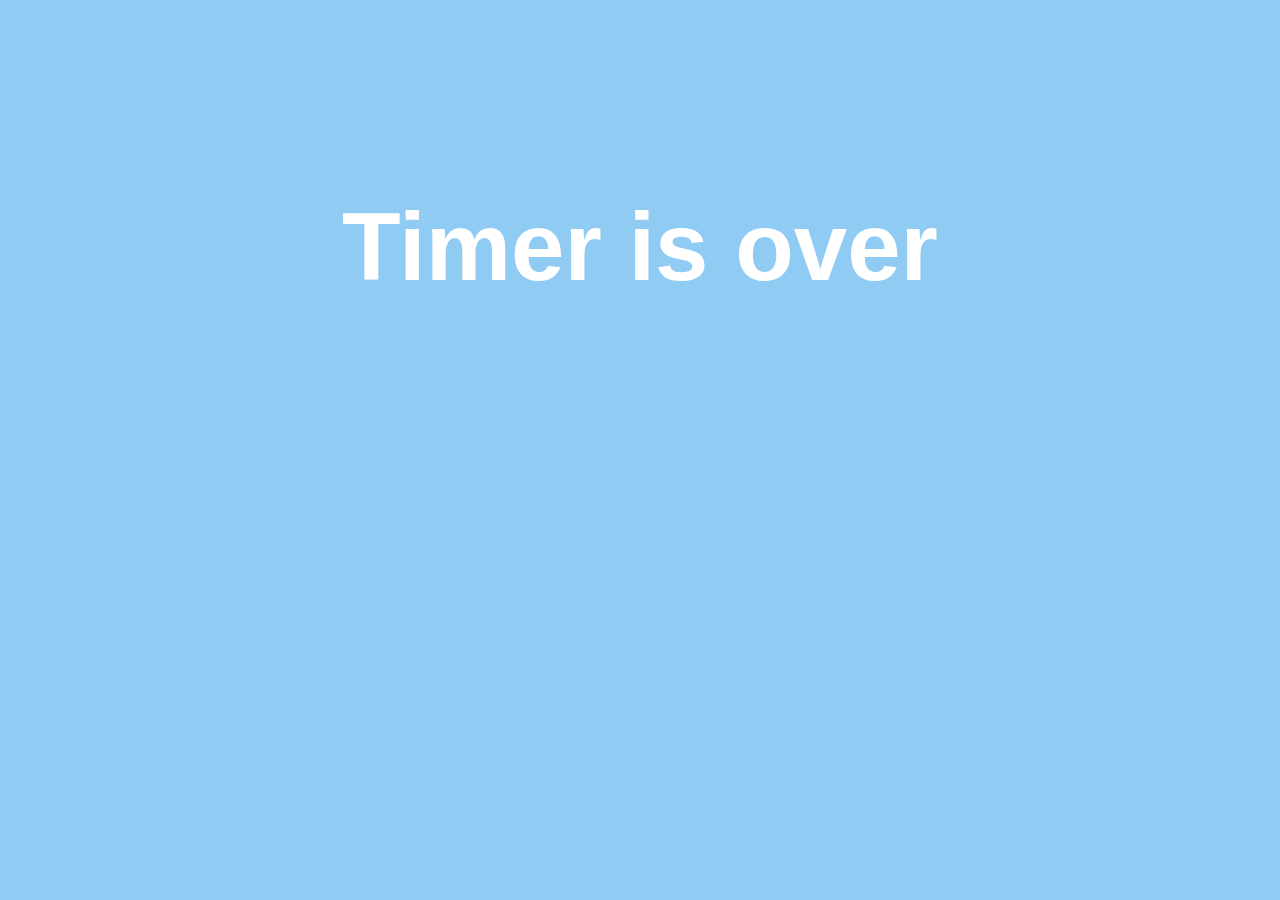
<file: CountdownTimer/index.html>
<!DOCTYPE html>
<html lang="en">

<head>
    <meta charset="UTF-8">
    <meta http-equiv="X-UA-Compatible" content="IE=edge">
    <meta name="viewport" content="width=device-width, initial-scale=1.0">
    <title>Countdown Timer</title>
    <link rel="stylesheet" href="css/style.css">
    <script src="js/main.js" defer></script>
</head>

<body>

    <div id="timer"></div>

</body>

</html>
</file>
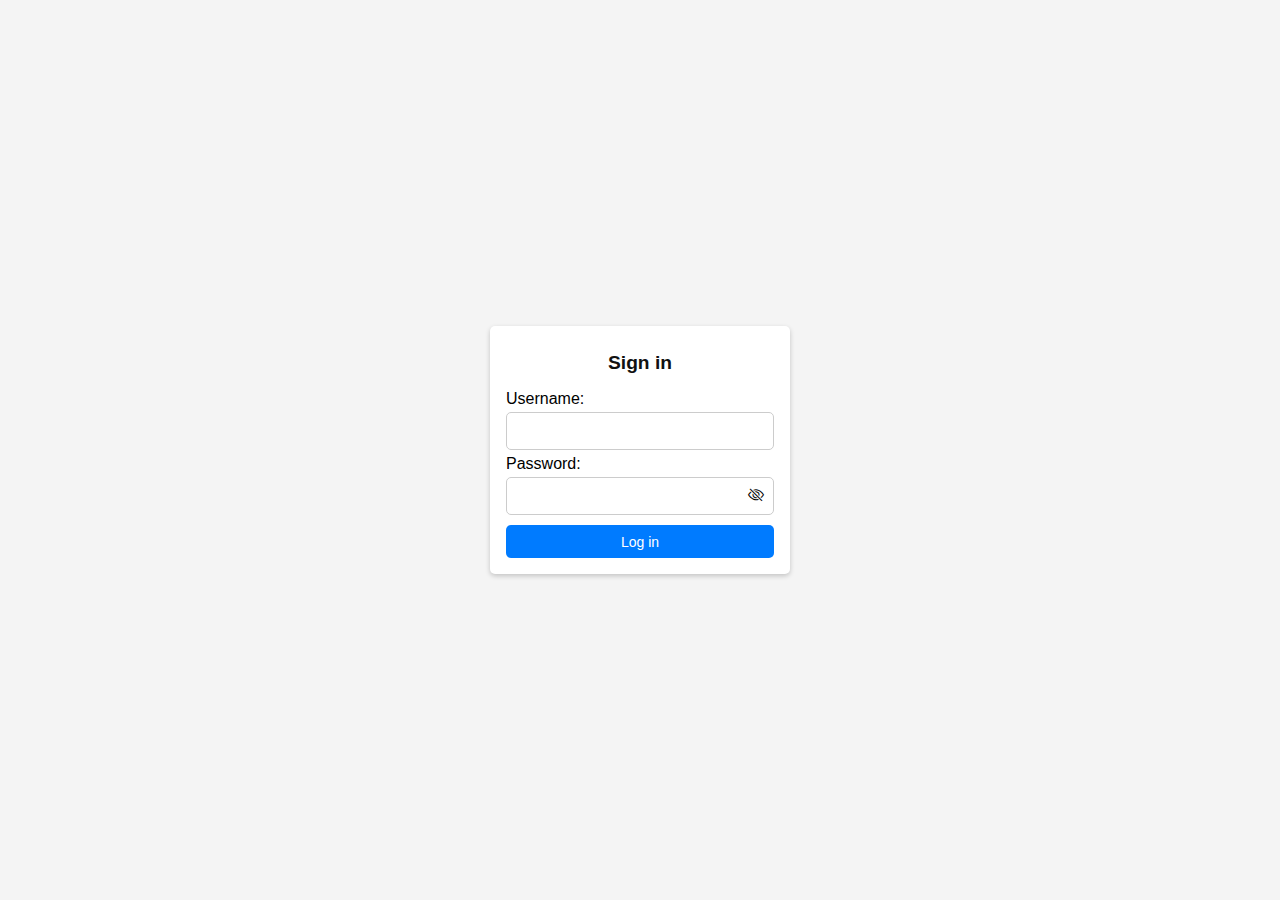
<file: TogglePasswordVisibility/index.html>
<!DOCTYPE html>
<html lang="en">

<head>
    <meta charset="UTF-8">
    <meta http-equiv="X-UA-Compatible" content="IE=edge">
    <meta name="viewport" content="width=device-width, initial-scale=1.0">
    <title>Toogle Password Visibility</title>
    <link rel="stylesheet" href="https://cdn.jsdelivr.net/npm/bootstrap-icons@1.3.0/font/bootstrap-icons.css" />
    <link rel="stylesheet" href="css/style.css">
    <script src="js/main.js" defer></script>
</head>

<body>


    <div class="container">
        <h1>Sign in</h1>
        <form action="" method="post">
            <p>
                <label for="username">Username:</label>
                <input type="text" name="username" id="username">
            </p>
            <p>
                <label for="username">Password:</label>
                <input type="password" name="password" id="password">
                <i class="bi bi-eye-slash" id="togglePassword"></i>
            </p>
            <button type="submit" id="submit" class="submit">Log in</button>
        </form> 
    </div>


</body>

</html>
</file>
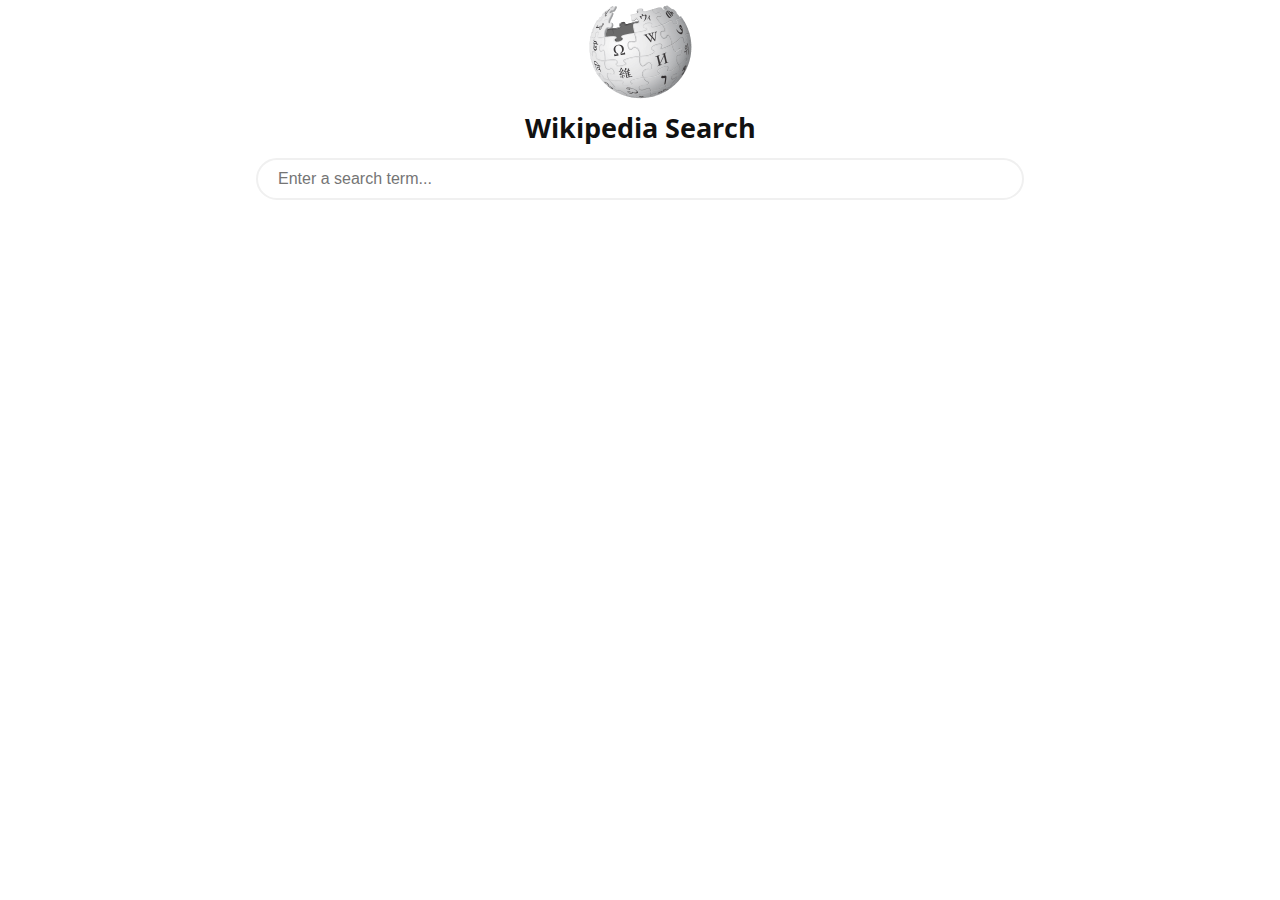
<file: WikipediaSearch/index.html>
<!DOCTYPE html>
<html lang="en">

<head>
    <meta charset="UTF-8">
    <meta http-equiv="X-UA-Compatible" content="IE=edge">
    <meta name="viewport" content="width=device-width, initial-scale=1.0">
    <title>Wikipedia Search</title>
    <link rel="stylesheet" href="css/style.css">
    <script src="js/main.js" defer></script>
</head>

<body>

    <header>
        <img src="./img/wikipedia-logo.png" alt="Wikipedia">
        <h1>Wikipedia Search</h1>
        <input type="text" name="searchTerm" id="searchTerm" placeholder="Enter a search term...">
    </header>
    <main id="searchResult"></main>
</body>

</html>
</file>
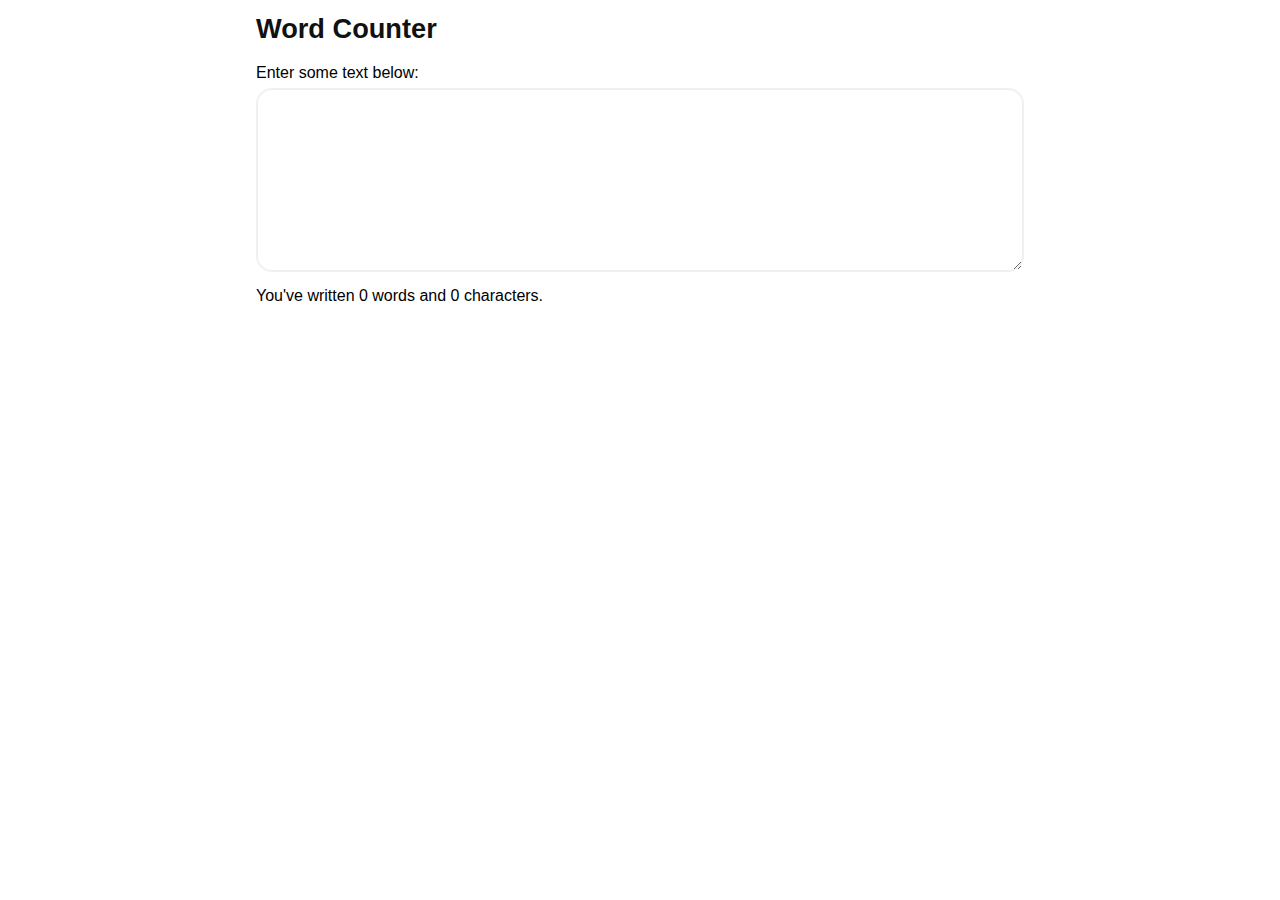
<file: WordCounter/index.html>
<!DOCTYPE html>
<html lang="en">

<head>
    <meta charset="UTF-8">
    <meta http-equiv="X-UA-Compatible" content="IE=edge">
    <meta name="viewport" content="width=device-width, initial-scale=1.0">
    <title>Word Counter</title>
    <link rel="stylesheet" href="css/style.css">
    <script src="js/main.js" defer></script>
</head>

<body>

    <div class="container">
        <h1>Word Counter</h1>
        <div class="form">
            <label for="text">Enter some text below:</label>
            <textarea id="text" cols="60" rows="10"></textarea>
        </div>
        <div id="stat">
            <p>You've written 0 words and 0 characters.</p>
        </div>
    </div>

</body>

</html>
</file>
<file: CountdownTimer/css/style.css>
body {
    text-align: center;
    padding: 100px 60px;
    background: #90cbf3;
    font-family: sans-serif;
    font-weight: lighter;
}

#timer {
    font-size: 3em;
    font-weight: 100;
    color: white;
    padding: 20px;
    width: 700px;
    color: white;
    margin: 0 auto;

}

#timer div {
    display: inline-block;
    min-width: 90px;
    padding: 15px;
    background: #020b43;
    border-radius: 10px;
    border: 2px solid #030d52;
    margin: 15px;
}

#timer div span {
    color: #ffffff;
    display: block;
    margin-top: 15px;
    font-size: .35em;
    font-weight: 400;
}
</file>
<file: TogglePasswordVisibility/css/style.css>
* {
	margin: 0;
	padding: 0;
	box-sizing: border-box;
}

body {
	font-family: -apple-system, BlinkMacSystemFont, "Segoe UI", Roboto, Oxygen, Ubuntu, Cantarell, "Open Sans",
		"Helvetica Neue", sans-serif;
	font-size: 1rem;
	line-height: 1.7;
	background-color: #f4f4f4;
	display: flex;
	justify-content: center;
	align-items: center;
	height: 100vh;
}

.container {
	background-color: #fff;
	border-radius: 5px;
	box-shadow: 0 2px 5px rgba(0, 0, 0, 0.2);
	max-width: 300px;
	margin: 10px auto;
	padding: 1rem;
}

h1 {
	padding: 5px 0;
	font-size: 1.2rem;
	color: #111;
	text-align: center;
}

input {
	padding: 10px;
	font-size: 14px;
	border-radius: 5px;
	outline: none;
	width: 100%;
	border: solid 1px #ccc;
}

form i {
	margin-left: -30px;
	cursor: pointer;
}

button {
    width: 100%;
    padding: 3%;
    background: #007bff;
    border: none;
    color: #fff;
    font-size: 14px;
	border-radius: 5px;
}

button:hover {
    background: #0069d9;
    cursor: pointer;
}
.submit{
	margin-top:10px;
}
</file>
<file: WikipediaSearch/css/style.css>
@import url('https://fonts.googleapis.com/css2?family=Open+Sans&display=swap');

:root {
    --primary-color: #00369a;
}


* {
    margin: 0;
    padding: 0;
    box-sizing: border-box;
}

body {
    font-family: 'Open Sans', sans-serif;
    font-size: 16px;
    line-height: 1.8;
    background-color: #fff;
    margin: 0 20px;

}

a {
    color: var(--primary-color);
    text-decoration: none;
}

a:hover {
    text-decoration: underline;
}


header {
    display: flex;
    flex-direction: column;
    justify-content: center;
    align-items: center;
    padding: 5px 0;
    margin: 0 auto;
    max-width: 768px;

}

main {
    margin: 0 auto;
    max-width: 768px;
}



h1 {
    padding: 5px 0;
    font-size: 1.7rem;
    color: #111;
    text-align: center;
}

input[type="text"] {
    padding: 10px 20px;
    font-size: 16px;
    border: solid 2px #f0f0f0;
    border-radius: 50px;
    outline: none;
    width: 100%;

}

#searchResult {
    margin-top: 1rem;

}

#searchResult article {
    padding: 0;
    margin: 20px 0;
}

#searchResult article h2 {
    font-size: 1.1rem;
}

.highlight {
    background-color: #fff6ea;
    font-weight: bold;
    padding: 5px;
}
</file>
<file: WordCounter/css/style.css>
* {
    margin: 0;
    padding: 0;
    box-sizing: border-box;
}

body {
    font-family: 'Open Sans', sans-serif;
    font-size:16px;
    line-height: 1.8;
    background-color:#fff;
    margin: 0 20px;
}

a{
    color: var(--primary-color);
    text-decoration: none;
}

a:hover{
    text-decoration: underline;
}


header{
    margin: 1rem auto;
    display:flex;
    justify-content: center;
    align-items: center;
}

.container {
    margin: 0 auto;
    max-width: 768px;
}


h1 {
    padding: 5px 0;
    font-size: 1.7rem;
    color: #111;
}

textarea {
    padding: 10px;
    font-size: 14px;
    border: solid 2px #f0f0f0;
    border-radius: 1rem;
    outline: none;
    width: 100%;

}

textarea:focus {
    border: solid 2px #f0f0f0;
    box-shadow: 0 0 5px #f0f0f0;
}


label {
    display: block;
    width: 100%;
}

.highlight{
    font-weight: bold;
}
</file>
